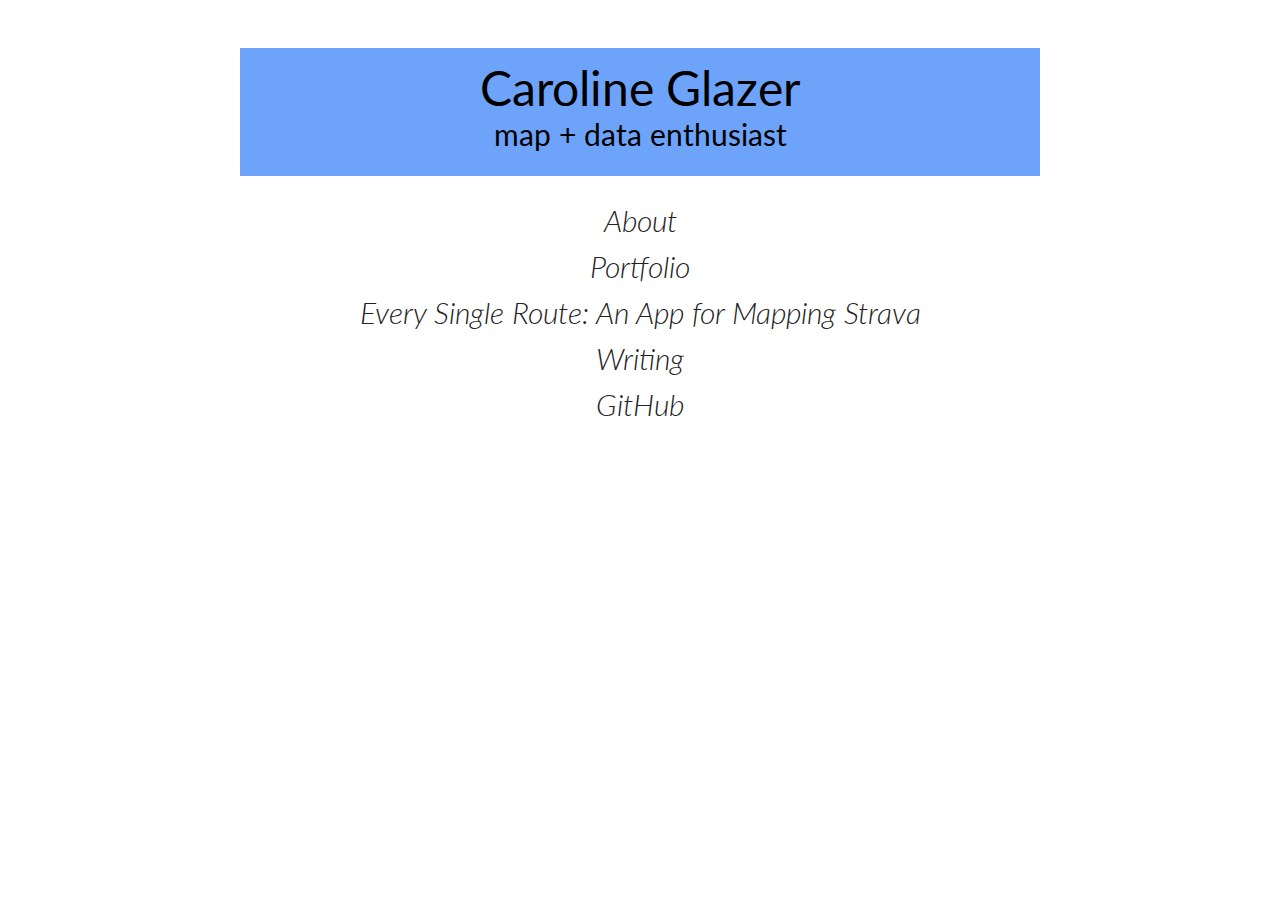
<file: index.html>
<!DOCTYPE html>
<html>
<head>
	<!-- Google tag (gtag.js) -->
	<script async src="https://www.googletagmanager.com/gtag/js?id=G-9TE8E2XWHN"></script>
	<script>
	  window.dataLayer = window.dataLayer || [];
	  function gtag(){dataLayer.push(arguments);}
	  gtag('js', new Date());

	  gtag('config', 'G-9TE8E2XWHN');
	</script>
	<title>Caroline Glazer</title>
	<meta charset=utf-8>
	<link rel="stylesheet" href="styles/style.css" type="text/css" media="screen">
	<link rel="stylesheet" type="text/css" href="https://fonts.googleapis.com/css?family=Lato:300,400">
	<meta http-equiv='cache-control' content='no-cache'> 
	<meta http-equiv='expires' content='0'> 
	<meta http-equiv='pragma' content='no-cache'>
</head>

<body>
	<div id="page">
		<div id="header">
			<div id="title">
				<h1>Caroline Glazer</h1> 
				<h2>map + data enthusiast</h2>
			</div>
		</div>
		<div id="items">
			<ul id="nav">
				<li>
					<a href="about.html">
						<span class="button">About</span>
						<span class="text">Find out how to contact me.</span>
					</a>
				</li>
				<li>
					<a href="https://www.behance.net/carolineglazer">
						<span class="button">Portfolio</span>
						<span class="text">View my portfolio on Behance.</span>
					</a>
				</li>
				<li>
					<a href="https://everysingleroute.appspot.com/" target="_blank">
						<span class="button">Every Single Route: An App for Mapping Strava</span>
						<span class="text">Web app for visualizing multiple Strava activities on the same map, using Flask, Leaflet, and Open Street Map.</span>
					</a>
				</li>
				<li>
					<a href="writing.html">
						<span class="button">Writing</span>
						<span class="text">Undergraduate theses in Music (British-American folk song => data visualization) and Lingusitcs (what's the underlying syntax of discourse-inital fragments).</span>
					</a>
				</li>
				<li>
					<a href="https://github.com/carolineglazer" target="_blank">
						<span class="button">GitHub</span>
						<span class="text">Some of my code is public.</span>
					</a>
				</li>
			</ul>
		</div>
	</div>
</body>
</html>
</file>
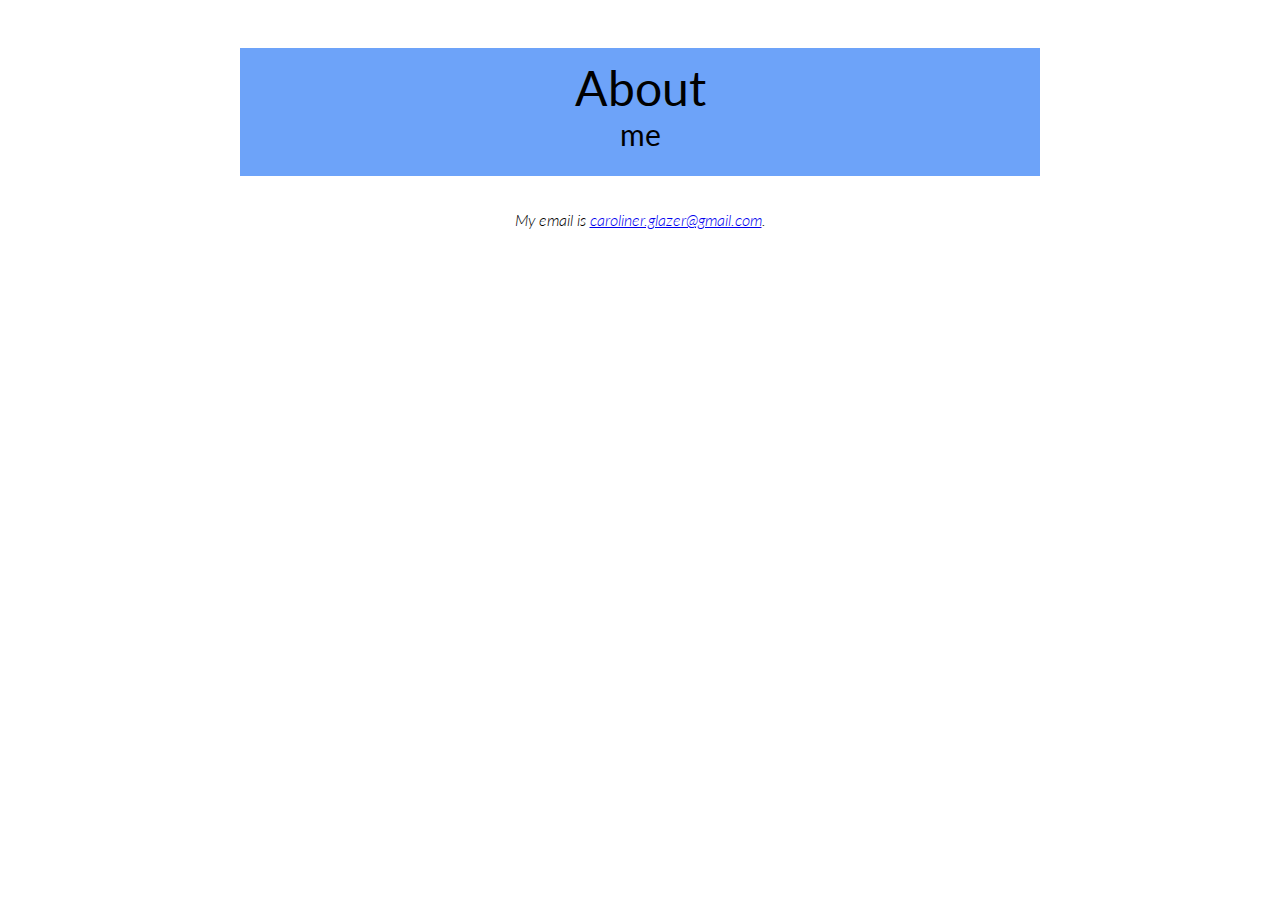
<file: about.html>
<!DOCTYPE html>
<html>
<head>
	<!-- Google tag (gtag.js) -->
	<script async src="https://www.googletagmanager.com/gtag/js?id=G-9TE8E2XWHN"></script>
	<script>
	  window.dataLayer = window.dataLayer || [];
	  function gtag(){dataLayer.push(arguments);}
	  gtag('js', new Date());

	  gtag('config', 'G-9TE8E2XWHN');
	</script>
	<title>Caroline Glazer/About</title>
	<meta charset=utf-8>
	<link rel="stylesheet" href="styles/style.css" type="text/css" media="screen">
	<link rel="stylesheet" type="text/css" href="https://fonts.googleapis.com/css?family=Lato:300,400">
</head>

<body>
	<div id="page">
		<div id="header">
			<div id="title">
				<h1>About</h1> 
				<h2>me</h2>
			</div>
		</div>
		<div id="text">
			My email is <a href = mailto:caroliner.glazer@gmail.com>
				<span class = "button">caroliner.glazer@gmail.com</span></a>.<p>
		</div>
</body>
</html>
</file>
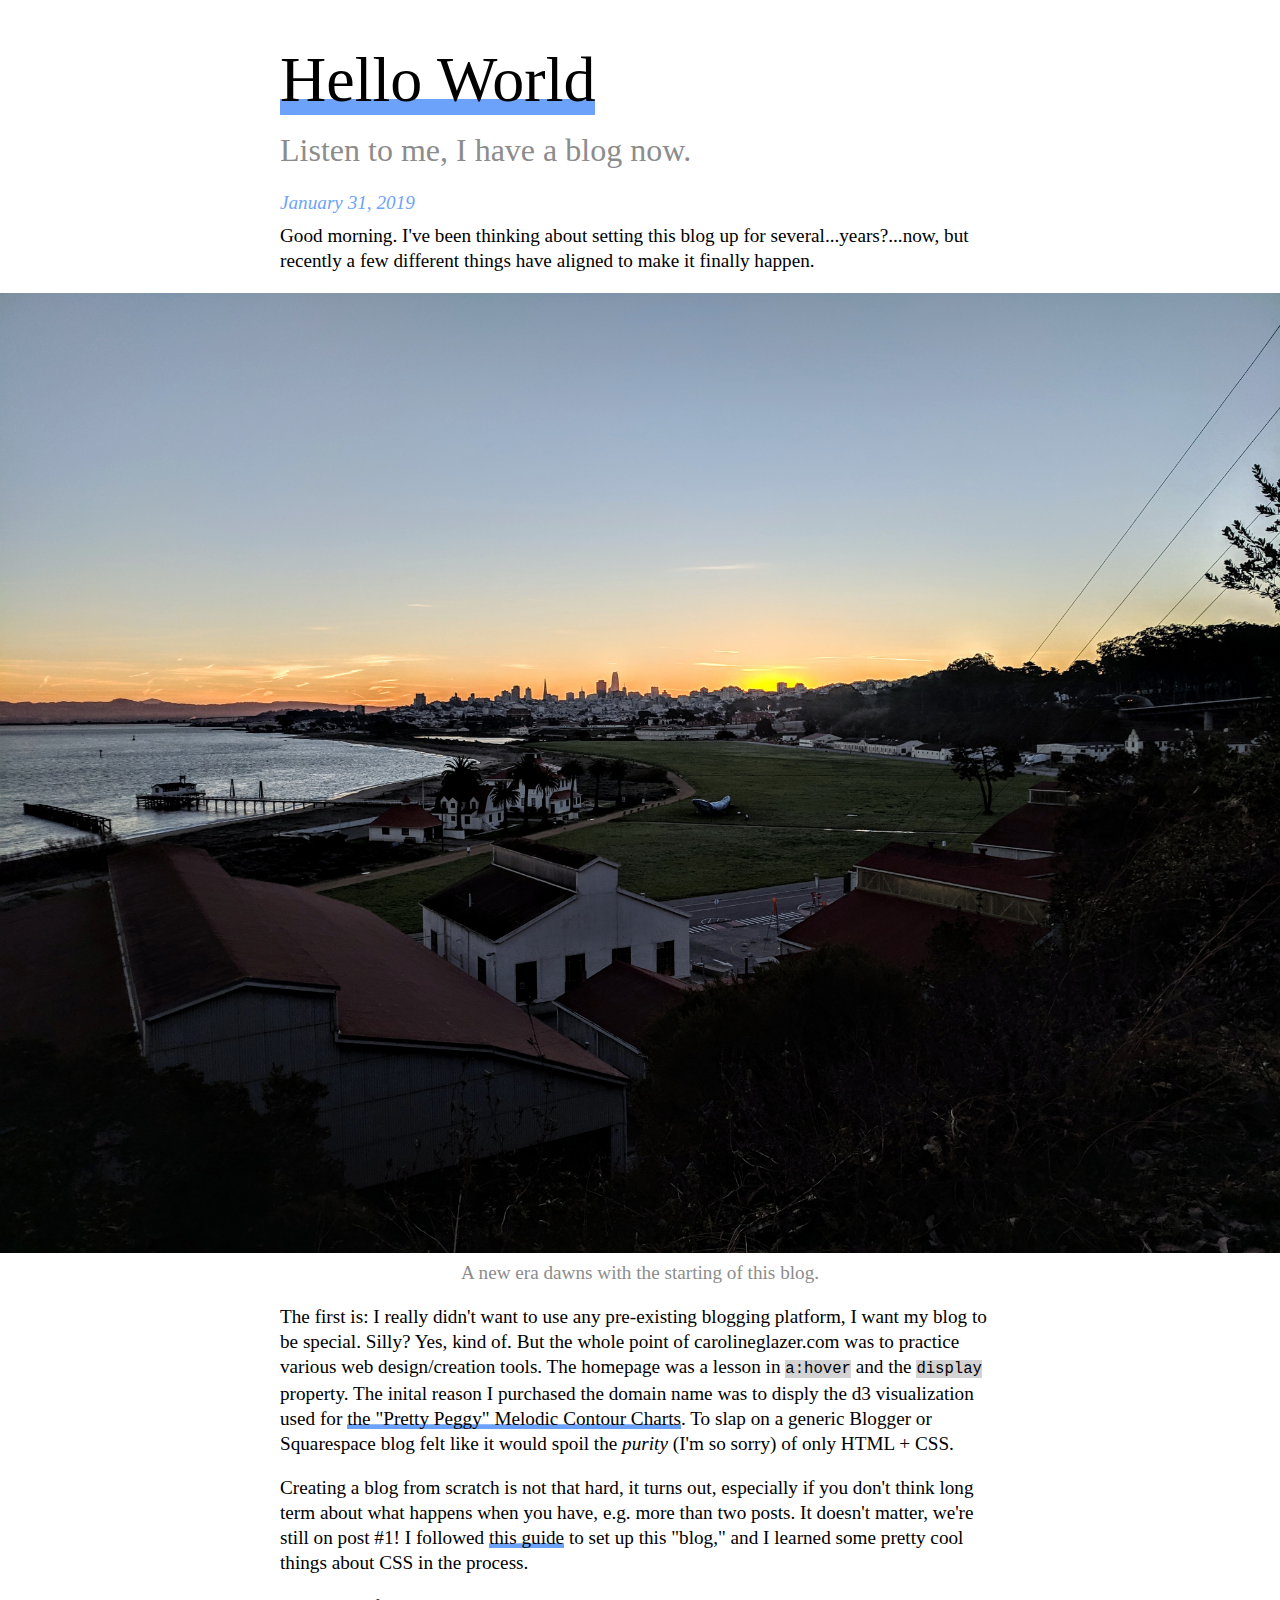
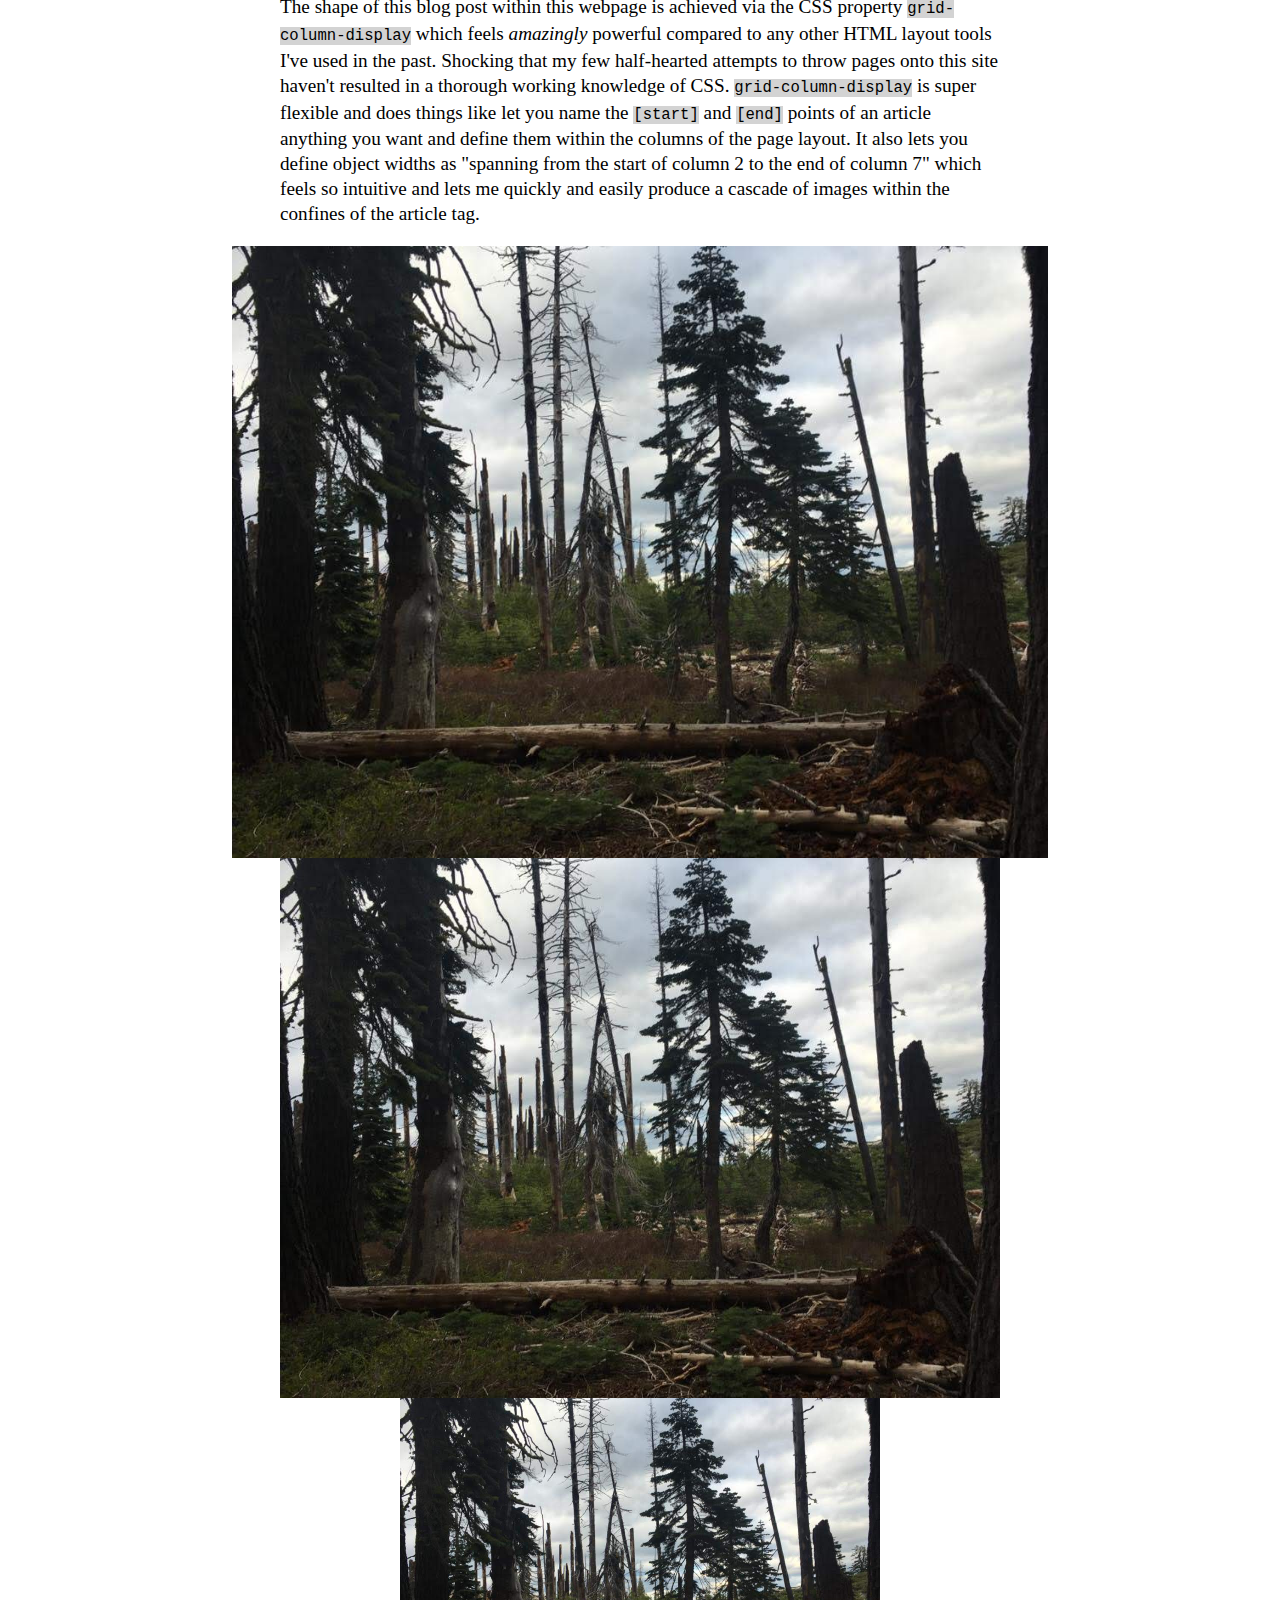
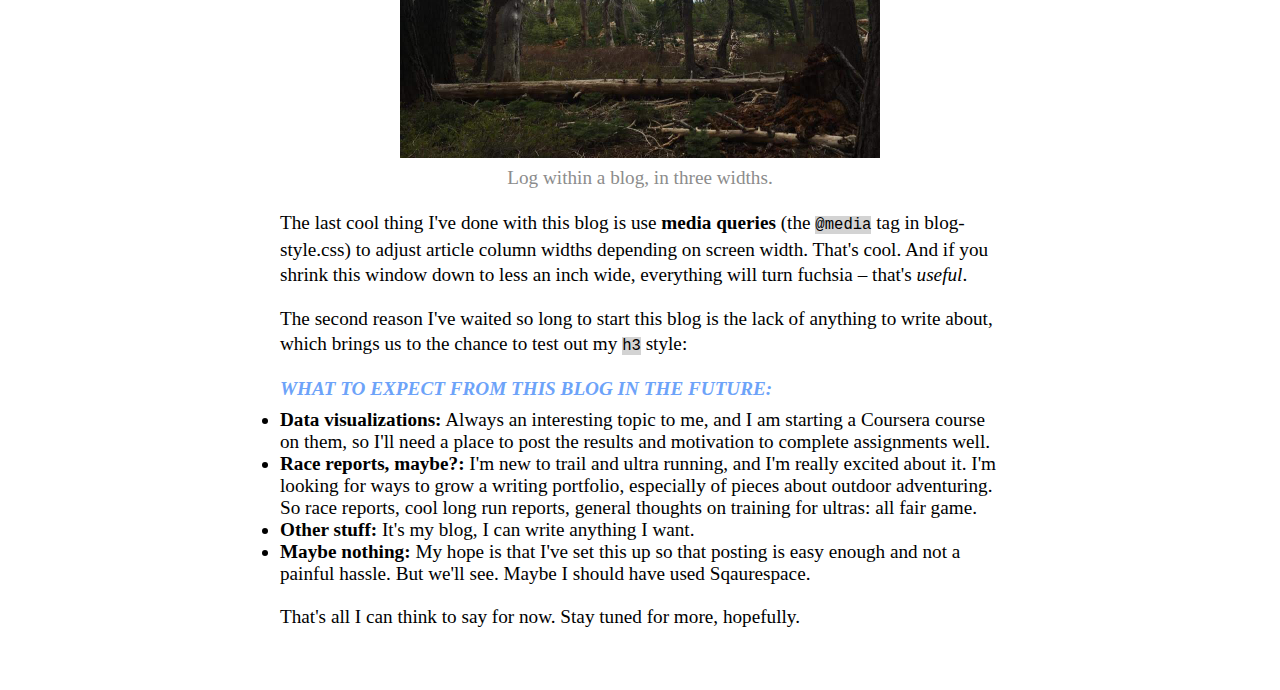
<file: blog.html>
<!DOCTYPE html>
<html>
    <head>
	<!-- Google tag (gtag.js) -->
	<script async src="https://www.googletagmanager.com/gtag/js?id=G-9TE8E2XWHN"></script>
	<script>
	  window.dataLayer = window.dataLayer || [];
	  function gtag(){dataLayer.push(arguments);}
	  gtag('js', new Date());

	  gtag('config', 'G-9TE8E2XWHN');
	</script>
        <base target="_blank">
		<title>Blog</title>
        <meta charset="UTF-8">
		<link rel="stylesheet" href="styles/blog-style.css" type="text/css" media="screen">
    </head>
  	
  	<body>   

       <!-- article -->
        <article id="hello-world">
            <div id="title">
                <h1><a href="#hello-world">Hello World</a></h1>
                <h2>Listen to me, I have a blog now.</h2>
            </div>
            <time datetime="01-29-2019">January 31, 2019</time>
            <p>Good morning. I've been thinking about setting this blog up for several...years?...now, but recently a few different things have aligned to make it finally happen.</p>
            
            <figure class="size-4"><img src="images/crissy-field.jpg"></figure>
            <figcaption><p>A new era dawns with the starting of this blog.</p></figcaption> 

            <p>The first is: I really didn't want to use any pre-existing blogging platform, I want my blog to be special. Silly? Yes, kind of. But the whole point of carolineglazer.com was to practice various web design/creation tools. The homepage was a lesson in <code>a:hover</code> and the <code>display</code> property. The inital reason I purchased the domain name was to disply the d3 visualization used for <a href="http://carolineglazer.com/peggy-online/index.html">the "Pretty Peggy" Melodic Contour Charts</a>. To slap on a generic Blogger or Squarespace blog felt like it would spoil the <em>purity</em> (I'm so sorry) of only HTML + CSS.</p>

            <p>Creating a blog from scratch is not that hard, it turns out, especially if you don't think long term about what happens when you have, e.g. more than two posts. It doesn't matter, we're still on post #1! I followed <a href="https://medium.freecodecamp.org/how-to-design-and-develop-a-beautiful-blog-from-scratch-a0cd1af46845" target="_blank">this guide</a> to set up this "blog," and I learned some pretty cool things about CSS in the process.</p> 

            <p>The shape of this blog post within this webpage is achieved via the CSS property <code>grid-column-display</code> which feels <em>amazingly</em> powerful compared to any other HTML layout tools I've used in the past. Shocking that my few half-hearted attempts to throw pages onto this site haven't resulted in a thorough working knowledge of CSS. <code>grid-column-display</code> is super flexible and does things like let you name the <code>[start]</code> and <code>[end]</code> points of an article anything you want and define them within the columns of the page layout. It also lets you define object widths as "spanning from the start of column 2 to the end of column 7" which feels so intuitive and lets me quickly and easily produce a cascade of images within the confines of the article tag.</p>

            <figure class="size-3"><img src="images/log.jpg"></figure>
            <figure class="size-2"><img src="images/log.jpg"></figure>
            <figure class="size-1"><img src="images/log.jpg"></figure>
            <figcaption><p>Log within a blog, in three widths.</p></figcaption>

            <p>The last cool thing I've done with this blog is use <strong>media queries</strong> (the <code>@media</code> tag in blog-style.css) to adjust article column widths depending on screen width. That's cool. And if you shrink this window down to less an inch wide, everything will turn fuchsia – that's <em>useful</em>.</p>

            <p>The second reason I've waited so long to start this blog is the lack of anything to write about, which brings us to the chance to test out my <code>h3</code> style:</p>

            <h3>WHAT TO EXPECT FROM THIS BLOG IN THE FUTURE:</h3>
            <ul>
                <li><strong>Data visualizations:</strong> Always an interesting topic to me, and I am starting a Coursera course on them, so I'll need a place to post the results and motivation to complete assignments well.</li>
                <li><strong>Race reports, maybe?:</strong> I'm new to trail and ultra running, and I'm really excited about it. I'm looking for ways to grow a writing portfolio, especially of pieces about outdoor adventuring. So race reports, cool long run reports, general thoughts on training for ultras: all fair game.</li>
                <li><strong>Other stuff:</strong> It's my blog, I can write anything I want.</li>
                <li><strong>Maybe nothing:</strong> My hope is that I've set this up so that posting is easy enough and not a painful hassle. But we'll see. Maybe I should have used Sqaurespace.</li>
            </ul>

            <p>That's all I can think to say for now. Stay tuned for more, hopefully.</p>
    </body>
</html>
</file>
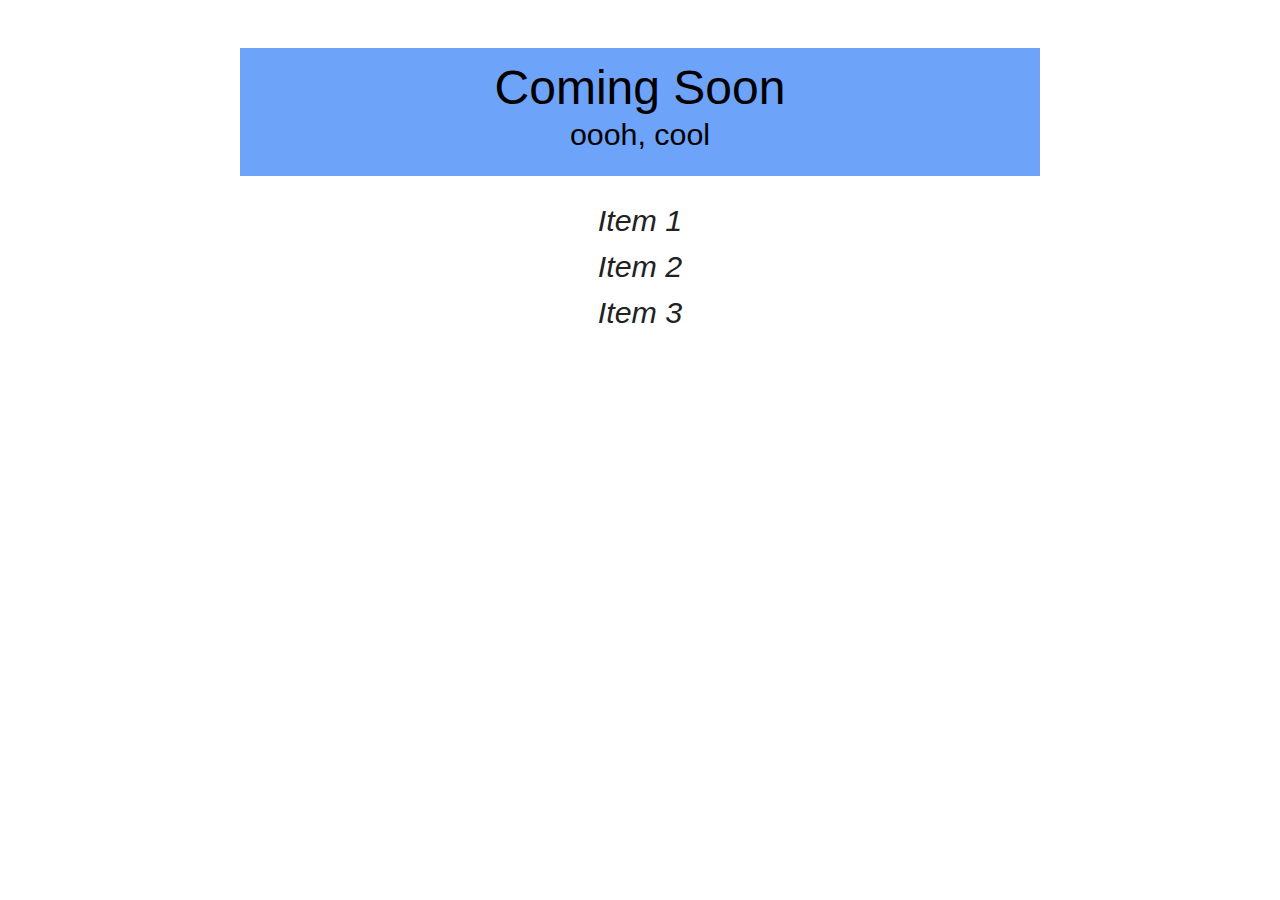
<file: coming-soon.html>
<!DOCTYPE html>
<html>
<head>
	<!-- Google tag (gtag.js) -->
	<script async src="https://www.googletagmanager.com/gtag/js?id=G-9TE8E2XWHN"></script>
	<script>
	  window.dataLayer = window.dataLayer || [];
	  function gtag(){dataLayer.push(arguments);}
	  gtag('js', new Date());

	  gtag('config', 'G-9TE8E2XWHN');
	</script>
	<title>Caroline Glazer/Coming Soon</title>
	<meta charset=utf-8>
	<link rel="stylesheet" href="styles/style.css" type="text/css" media="screen">
	<link rel="stylesheet" type="text/css" href="https://fonts.googleapis.com/css?family=Oswald">
	<link rel="icon" type="image/jpg" href="finger-l.jpg">
</head>

<body>
	<div id="page">
		<div id="header">
			<div id="title">
				<h1>Coming Soon</h1> 
				<h2>oooh, cool</h2>
			</div>
		</div>
		<div id="items">
			<ul id="nav">
				<li>
					<a href=#>
						<span class="button">Item 1</span>
						<span class="text">Really</span>
					</a>
				</li>
				<li>
					<a href=#>
						<span class="button">Item 2</span>
						<span class="text">not much</span>
					</a>
				</li>
				<li>
					<a href=#>
						<span class="button">Item 3
						</span>
						<span class="text">Make this website more mobile-friendly.</span>
					</a>
				</li>
			</ul>
			<div id="box"></div><br><br><br><br>
		</div>
	</div>
</body>
</html>
</file>
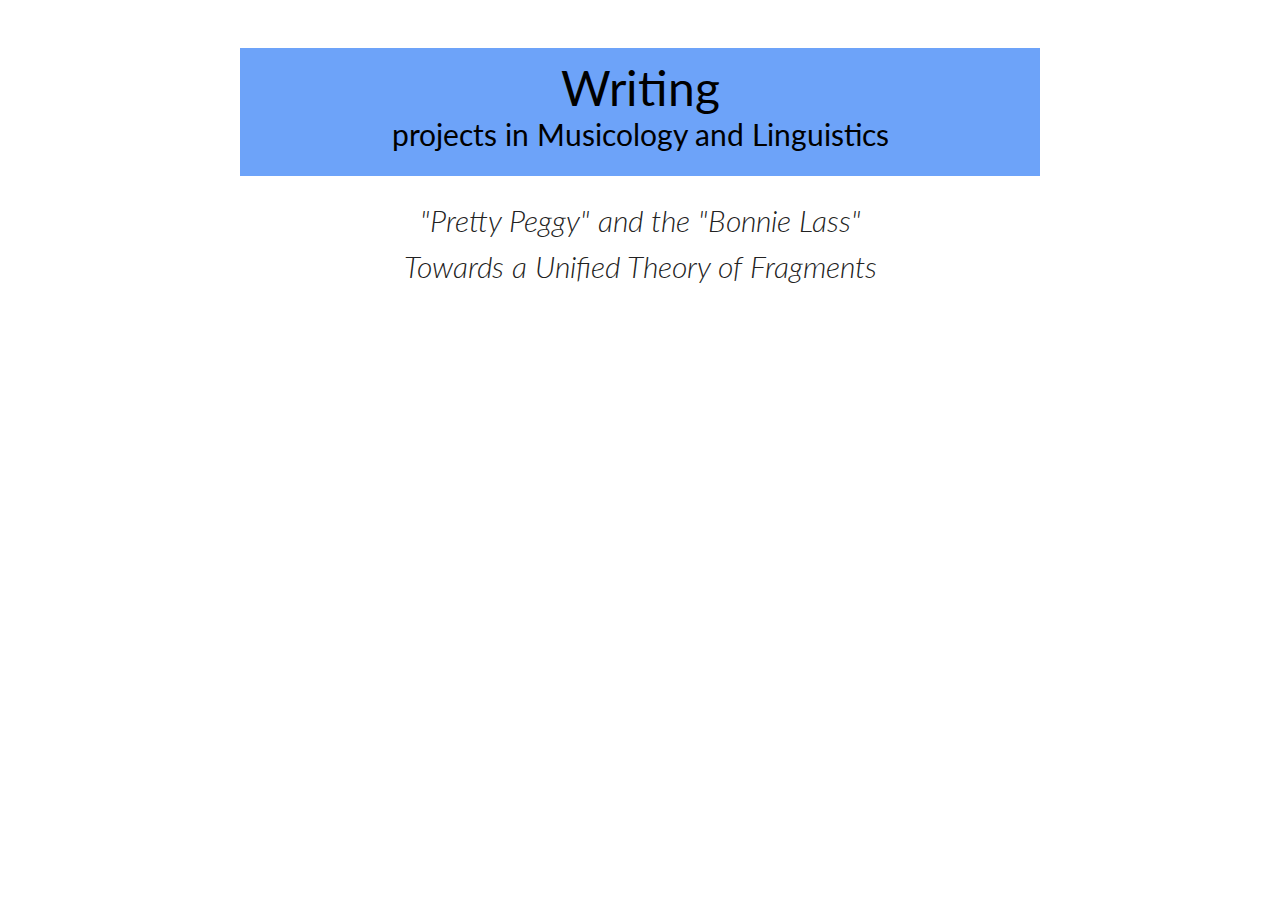
<file: writing.html>
<!DOCTYPE html>
<html>
<head>
	<!-- Google tag (gtag.js) -->
	<script async src="https://www.googletagmanager.com/gtag/js?id=G-9TE8E2XWHN"></script>
	<script>
	  window.dataLayer = window.dataLayer || [];
	  function gtag(){dataLayer.push(arguments);}
	  gtag('js', new Date());

	  gtag('config', 'G-9TE8E2XWHN');
	</script>
	<title>Writing</title>
	<meta charset=utf-8>
	<link rel="stylesheet" href="styles/style.css" type="text/css" media="screen">
	<link rel="stylesheet" type="text/css" href="https://fonts.googleapis.com/css?family=Lato:300,400">
</head>

<body>
	<div id="page">
		<div id="header">
			<div id="title">
				<h1>Writing</h1> 
				<h2>projects in Musicology and Linguistics</h2>
			</div>
		</div>
		<div id="items">
			<ul id="nav">
                <li>
					<a href="peggy-online/index.html" target="_blank">
						<span class="button">"Pretty Peggy" and the "Bonnie Lass"</span>
						<span class="text">250 years of folk and commercial transmission of a British-American folksong, meticulously quantified in increasingly cool ways.</span>
					</a>
				</li>
				<li>
					<a href="Linguistics_Comps.pdf" target="_blank">
						<span class="button">Towards a Unified Theory of Fragments</span>
						<span class="text">Diagnosing Discourse-Initial Fragments as Small-Clause Syntactic Imperatives (undergrad Linguistics thesis)</span>
					</a>
                </li>
            </ul>
        </div>
    </div>
</body>    
                
</html>
</file>
<file: styles/style.css>
body {
	margin: 0;
	color: black;
	font-size: 16px;
	font-family: 'Lato', sans-serif;
	font-weight: 300;
	font-style: italic;
	line-height: 1.5em;
	text-align: center;
}

h1 {
	font-size: 3em;
	font-family: 'Lato', sans-serif;
	font-style: normal;
	font-weight: normal;
	margin: 0 auto 0.15em;
	line-height: 1em;
}

h2 {
	font-size: 1.9em;
	font-family: 'Lato', sans-serif;
	font-style: normal;
	font-weight: normal;
	line-height: 1em;
	margin: 0 auto 0.35em;

}

#title {
	padding: 1em;
	margin-top: 3em;
	background-color: #6da3f9;
}

#page {
	position: relative;
	width: 50em;
	margin: 0 auto;
}

#header {
	width: 50em;
	margin-bottom: 2em;
}

	#header #subtitle {
		font-size: 1.5em;
		line-height: 1em;
		letter-spacing: 1px;
	}

#nav {
	margin: 0 auto;
	padding: 0;
	width: 45	em;
	list-style: none;
	text-align: center;
}

	#nav li {
		margin: 1em 0;
	}

	#nav li a {
		text-decoration: none;
		color: #222;
	}

	#nav a .button {
		font-style: italic;
		font-size: 1.9em;
		padding: 0 1.3em;
	}

	#nav a:hover .button {
		/*background: url(finger-l.png) left no-repeat;*/
		background-color: black;
		color: white;
	}

	#nav a .text {
		display: none;
		width: 600px;
	}
	
	#nav a:hover .text {
		display: block;
		position: absolute;
		width: 100px
		vertical-align: middle;
		top: 33em;
		left: 6.6em;
	}

	#nav a:active, #nav a:focus {
		outline-style: none;
		outline-width: 0;
	}

#contact {
	margin-bottom: 0em;
	position: absolute;
}
</file>
<file: styles/blog-style.css>
/* Reset */

body,
body * {
	margin:          unset;
	box-sizing:      unset;
	padding:         unset;
	font-size:       unset;
	color:           unset;
	text-decoration: unset;
}

figure * { 
	display: block;
}

/* Debug */

.debug-center {
	display: flex;
	justify-content: center;
	align-items: center;
}

/* Text styles */

h1 {
	font-size: 4em;
	font-family: 'Oswald', 'Garamond', 'Times', serif;
	font-style: normal;
	font-weight: normal;
	margin: 0 auto 0.35em auto;
	line-height: 1em;
}

h2 {
	font-size: 2em;
	font-family: 'Oswald', 'Garamond', 'Times', serif;
	font-style: normal;
	font-weight: normal;
	line-height: 1em;
	margin: 0 auto 0.8em auto;
	color: hsl(000,000%,55%);
}

h3 {
	font-family: font-family: 'Oswald', 'Garamond', 'Times', sans-serif;
	font-style: italic;
	font-size: 1.2em;
	color: #6da3f9;
	margin-bottom: 0.5em;
}

time {
	font-family: font-family: 'Oswald', 'Garamond', 'Times', sans-serif;
	font-style: italic;
	font-size: 1.2em;
	color: #6da3f9;
	margin-bottom: 0.5em;
}

code {
	background-color: lightgrey;
}

a {
	box-shadow: inset 0 -0.25em hsl(217, 92%, 70%);
	text-decoration: none;
	color: black;

}

a:hover {
	box-shadow: inset 0 -1.25em hsl(217, 92%, 70%);
}

p {
	font-size: 1.2em;
	margin-bottom: 1em;
	line-height: 1.3em;
}

ul {
	font-size: 1.2em;
	margin-bottom: 1em;	
}

figcaption {
	margin-top: 0.5rem;
	display: flex;
	justify-content: center;
	color: hsl(000,000%,55%);	
}

/* Article-specific */

article {
	display: grid;
	grid-template-columns: 1fr 0.5in [start] 1.25in 5in 1.25in [end] 0.5in 1fr;
	padding: 0.5in 0;
}

article * { grid-column: start / end; }

@media (max-width: 8.5 in) {
	article { grid-template-columns: 1fr 5% [start] 15% 60% 15% [end] 5% 1fr; }
}

@media (max-width: 2.0in) { body { background-color: fuchsia ; } }


/* Figure-specific */

.size-1 {grid-column: 4 / 5;}
.size-2 {grid-column: 3 / 6;}
.size-3 {grid-column: 2 / 7;}
.size-4 {grid-column: 1 / 8;}

.size-1 img, .size-2 img, .size-3 img, .size-4 img {width: 100%;}
</file>
